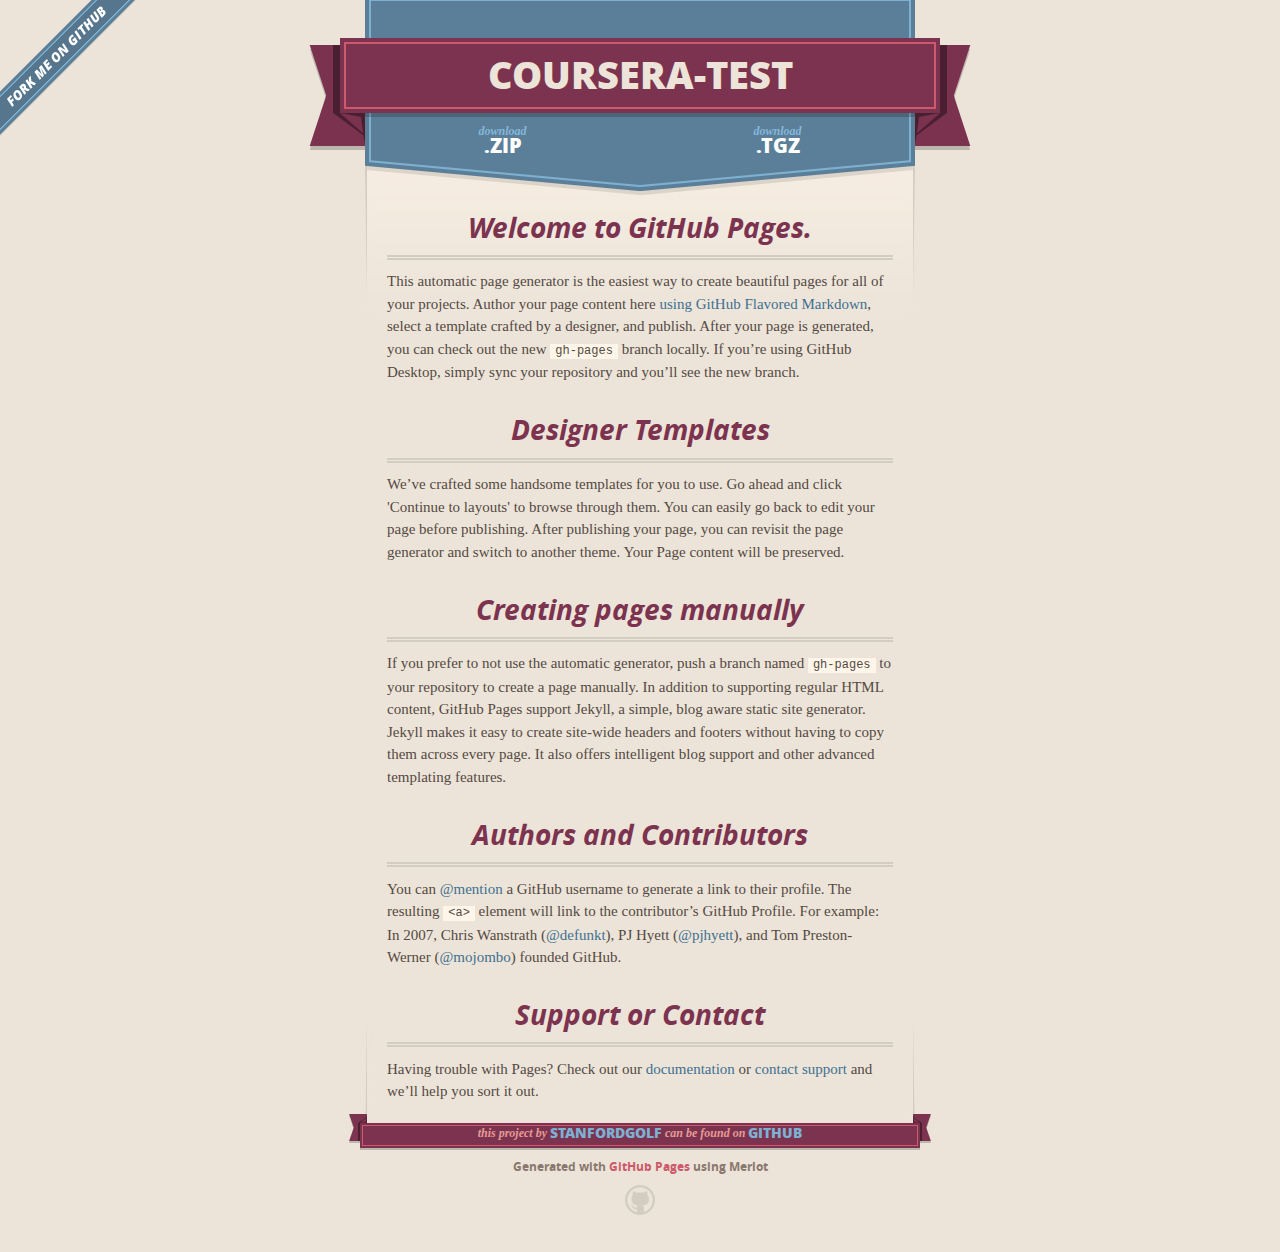
<file: index.html>
<!DOCTYPE html>
<html>
  <head>
    <meta charset='utf-8'>
    <meta http-equiv="X-UA-Compatible" content="chrome=1">
    <meta name="viewport" content="width=640">

    <link rel="stylesheet" href="stylesheets/core.css" media="screen">
    <link rel="stylesheet" href="stylesheets/mobile.css" media="handheld, only screen and (max-device-width:640px)">
    <link rel="stylesheet" href="stylesheets/github-light.css">

    <script type="text/javascript" src="javascripts/modernizr.js"></script>
    <script type="text/javascript" src="https://ajax.googleapis.com/ajax/libs/jquery/1.7.1/jquery.min.js"></script>
    <script type="text/javascript" src="javascripts/headsmart.min.js"></script>
    <script type="text/javascript">
      $(document).ready(function () {
        $('#main_content').headsmart()
      })
    </script>
    <title>Coursera-test by stanfordgolf</title>
  </head>

  <body>
    <a id="forkme_banner" href="https://github.com/stanfordgolf/coursera-test">View on GitHub</a>
    <div class="shell">

      <header>
        <span class="ribbon-outer">
          <span class="ribbon-inner">
            <h1>Coursera-test</h1>
            <h2></h2>
          </span>
          <span class="left-tail"></span>
          <span class="right-tail"></span>
        </span>
      </header>

      <section id="downloads">
        <span class="inner">
          <a href="https://github.com/stanfordgolf/coursera-test/zipball/master" class="zip"><em>download</em> .ZIP</a><a href="https://github.com/stanfordgolf/coursera-test/tarball/master" class="tgz"><em>download</em> .TGZ</a>
        </span>
      </section>


      <span class="banner-fix"></span>


      <section id="main_content">
        <h3>
<a id="welcome-to-github-pages" class="anchor" href="#welcome-to-github-pages" aria-hidden="true"><span aria-hidden="true" class="octicon octicon-link"></span></a>Welcome to GitHub Pages.</h3>

<p>This automatic page generator is the easiest way to create beautiful pages for all of your projects. Author your page content here <a href="https://guides.github.com/features/mastering-markdown/">using GitHub Flavored Markdown</a>, select a template crafted by a designer, and publish. After your page is generated, you can check out the new <code>gh-pages</code> branch locally. If you’re using GitHub Desktop, simply sync your repository and you’ll see the new branch.</p>

<h3>
<a id="designer-templates" class="anchor" href="#designer-templates" aria-hidden="true"><span aria-hidden="true" class="octicon octicon-link"></span></a>Designer Templates</h3>

<p>We’ve crafted some handsome templates for you to use. Go ahead and click 'Continue to layouts' to browse through them. You can easily go back to edit your page before publishing. After publishing your page, you can revisit the page generator and switch to another theme. Your Page content will be preserved.</p>

<h3>
<a id="creating-pages-manually" class="anchor" href="#creating-pages-manually" aria-hidden="true"><span aria-hidden="true" class="octicon octicon-link"></span></a>Creating pages manually</h3>

<p>If you prefer to not use the automatic generator, push a branch named <code>gh-pages</code> to your repository to create a page manually. In addition to supporting regular HTML content, GitHub Pages support Jekyll, a simple, blog aware static site generator. Jekyll makes it easy to create site-wide headers and footers without having to copy them across every page. It also offers intelligent blog support and other advanced templating features.</p>

<h3>
<a id="authors-and-contributors" class="anchor" href="#authors-and-contributors" aria-hidden="true"><span aria-hidden="true" class="octicon octicon-link"></span></a>Authors and Contributors</h3>

<p>You can <a href="https://help.github.com/articles/basic-writing-and-formatting-syntax/#mentioning-users-and-teams" class="user-mention">@mention</a> a GitHub username to generate a link to their profile. The resulting <code>&lt;a&gt;</code> element will link to the contributor’s GitHub Profile. For example: In 2007, Chris Wanstrath (<a href="https://github.com/defunkt" class="user-mention">@defunkt</a>), PJ Hyett (<a href="https://github.com/pjhyett" class="user-mention">@pjhyett</a>), and Tom Preston-Werner (<a href="https://github.com/mojombo" class="user-mention">@mojombo</a>) founded GitHub.</p>

<h3>
<a id="support-or-contact" class="anchor" href="#support-or-contact" aria-hidden="true"><span aria-hidden="true" class="octicon octicon-link"></span></a>Support or Contact</h3>

<p>Having trouble with Pages? Check out our <a href="https://help.github.com/pages">documentation</a> or <a href="https://github.com/contact">contact support</a> and we’ll help you sort it out.</p>
      </section>

      <footer>
        <span class="ribbon-outer">
          <span class="ribbon-inner">
            <p>this project by <a href="https://github.com/stanfordgolf">stanfordgolf</a> can be found on <a href="https://github.com/stanfordgolf/coursera-test">GitHub</a></p>
          </span>
          <span class="left-tail"></span>
          <span class="right-tail"></span>
        </span>
        <p>Generated with <a href="https://pages.github.com">GitHub Pages</a> using Merlot</p>
        <span class="octocat"></span>
      </footer>

    </div>

    
  </body>
</html>
</file>
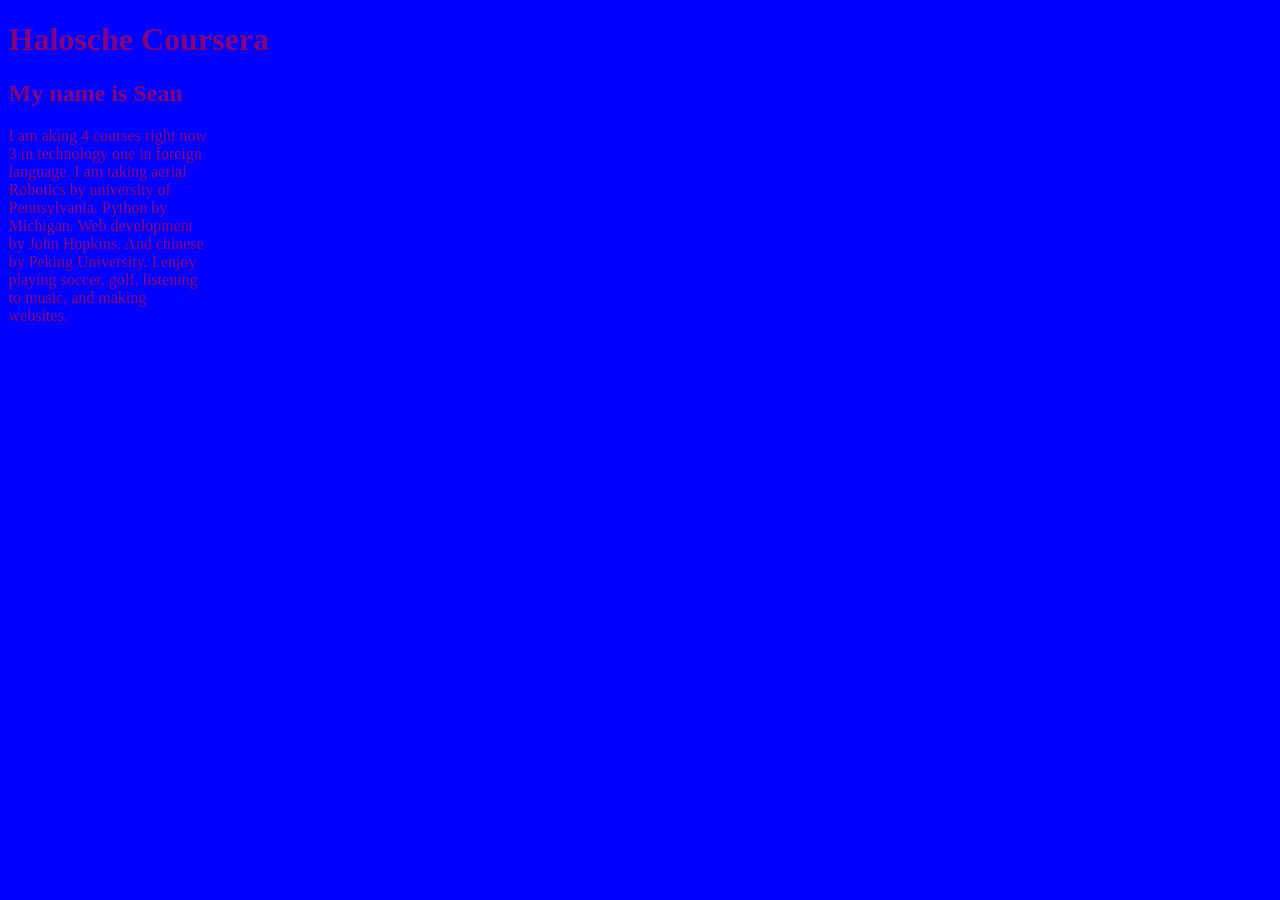
<file: site/index.html>
<!DOCTYPE html>
<html>
<head>
	<title>Halosche Coursera</title>
	<link type="text/css" rel="stylesheet" href="style.css" media="all" />
</head>
<body bgcolor="blue">


<font color="purple">
<h1>Halosche Coursera</h1>
<h2 id="Holiday">My name is Sean </h2>
<p class="me"> 
I am aking 4 courses right now 3 in technology one in foreign language. I am taking aerial Robotics by university of Pennsylvania. Python by Michigan. Web development by John Hopkins. And chinese by Peking University. I enjoy playing soccer, golf, listening to music, and making websites.</p>
</font>
</body>
</html>
</file>
<file: stylesheets/core.css>
@import url("screen.css");
@import url("non-screen.css") handheld;
@import url("non-screen.css") only screen and (max-device-width:640px);
</file>
<file: stylesheets/mobile.css>
/* Generated by Font Squirrel (http://www.fontsquirrel.com) on February 9, 2012 */


@font-face {
  font-family: 'Open Sans';
  src: url('../fonts/opensans-regular-webfont.eot');
  src: url('../fonts/opensans-regular-webfont.eot?#iefix') format('embedded-opentype'),
       url('../fonts/opensans-regular-webfont.woff') format('woff'),
       url('../fonts/opensans-regular-webfont.ttf') format('truetype'),
       url('../fonts/opensans-regular-webfont.svg#OpenSansRegular') format('svg');
  font-weight: normal;
  font-style: normal;
}

@font-face {
  font-family: 'Open Sans';
  src: url('../fonts/opensans-italic-webfont.eot');
  src: url('../fonts/opensans-italic-webfont.eot?#iefix') format('embedded-opentype'),
       url('../fonts/opensans-italic-webfont.woff') format('woff'),
       url('../fonts/opensans-italic-webfont.ttf') format('truetype'),
       url('../fonts/opensans-italic-webfont.svg#OpenSansItalic') format('svg');
  font-weight: normal;
  font-style: italic;
}

@font-face {
  font-family: 'Open Sans';
  src: url('../fonts/opensans-bold-webfont.eot');
  src: url('../fonts/opensans-bold-webfont.eot?#iefix') format('embedded-opentype'),
       url('../fonts/opensans-bold-webfont.woff') format('woff'),
       url('../fonts/opensans-bold-webfont.ttf') format('truetype'),
       url('../fonts/opensans-bold-webfont.svg#OpenSansBold') format('svg');
  font-weight: bold;
  font-style: normal;
}

@font-face {
  font-family: 'Open Sans';
  src: url('../fonts/opensans-bolditalic-webfont.eot');
  src: url('../fonts/opensans-bolditalic-webfont.eot?#iefix') format('embedded-opentype'),
       url('../fonts/opensans-bolditalic-webfont.woff') format('woff'),
       url('../fonts/opensans-bolditalic-webfont.ttf') format('truetype'),
       url('../fonts/opensans-bolditalic-webfont.svg#OpenSansBoldItalic') format('svg');
  font-weight: bold;
  font-style: italic;
}

@font-face {
  font-family: 'Open Sans';
  src: url('../fonts/opensans-extrabold-webfont.eot');
  src: url('../fonts/opensans-extrabold-webfont.eot?#iefix') format('embedded-opentype'),
       url('../fonts/opensans-extrabold-webfont.woff') format('woff'),
       url('../fonts/opensans-extrabold-webfont.ttf') format('truetype'),
       url('../fonts/opensans-extrabold-webfont.svg#OpenSansExtrabold') format('svg');
  font-weight: bolder;
  font-style: normal;
}


/* http://meyerweb.com/eric/tools/css/reset/ 
   v2.0 | 20110126
   License: none (public domain)
*/

html, body, div, span, applet, object, iframe,
h1, h2, h3, h4, h5, h6, p, blockquote, pre,
a, abbr, acronym, address, big, cite, code,
del, dfn, em, img, ins, kbd, q, s, samp,
small, strike, strong, sub, sup, tt, var,
b, u, i, center,
dl, dt, dd, ol, ul, li,
fieldset, form, label, legend,
table, caption, tbody, tfoot, thead, tr, th, td,
article, aside, canvas, details, embed, 
figure, figcaption, footer, header, hgroup, 
menu, nav, output, ruby, section, summary,
time, mark, audio, video {
  margin: 0;
  padding: 0;
  border: 0;
  font-size: 100%;
  font: inherit;
  vertical-align: baseline;
}
/* HTML5 display-role reset for older browsers */
article, aside, details, figcaption, figure, 
footer, header, hgroup, menu, nav, section {
  display: block;
}
body {
  line-height: 1;
}
ol, ul {
  list-style: none;
}
blockquote, q {
  quotes: none;
}
blockquote:before, blockquote:after,
q:before, q:after {
  content: '';
  content: none;
}
table {
  border-collapse: collapse;
  border-spacing: 0;
}

header, footer, section {
  display: block;
  position: relative;
}

/* STYLES */

div.shell {
  display: block;
  width: 640px;
  margin: 0 auto;
}

a#forkme_banner {
  display: none;
}

/* header */

header {
  position: relative;
  z-index: 2;
  margin: 0;
  max-width: 640px;
  top: 51px;
}

header span.ribbon-inner {
  position: relative;
  display: block;
  background-color: #cd596b;
  border: 8px solid #7c334f;
  padding: 6px;
  z-index: 1;
}

header span.left-tail, header span.right-tail {
  position: relative;
  display: block;
  width: 19px;
  height: 10px;
  background: transparent url(../images/ribbon-tail-sprite-2x.png) 0 0 no-repeat;
  position: absolute;
  bottom: -10px;
  z-index: 0;
}

header span.left-tail {
  background-position: 0 0;
  left: 0;
}

header span.right-tail {
  background-position: -19px 0;
  right: 0;
}

header h1 {
  background-color: #7c334f;
  font-size: 2em;
  font-weight: bolder;
  font-style: normal;
  text-transform: uppercase;
  color: #ece4d8;
  text-align: center;
  line-height:1;  
  padding: 14px 20px 0;
}

header h2 {
  background-color: #7c334f;
  font: bold italic .85em/1.5 Georgia, Times, “Times New Roman”, serif;
  color: #e69b95;
  padding-bottom: 14px;
  margin-top: -3px;
  text-align: center;
}

section#downloads {
  position: relative;
  display: block;
  height: 171px;
  width: 602px;
  padding-bottom: 150px;
  margin: 51px auto -250px;
  z-index: 1;
  background: transparent url(../images/shield.png) center 0 no-repeat;
}

section#downloads a {
  display: none;
}

span.banner-fix {
  background: transparent url(../images/shield-fallback.png) center top no-repeat;
  display: block;
  height: 31px;
  position: absolute;
  width: 640px;
  top: 20px;

}

section#main_content {
  z-index: 2;
  padding: 20px 40px 0;
  min-height:185px;
}

/* footer */

footer {
  background: none;
  padding-top: 104px;
  margin: -94px auto 40px;
  max-width:640px;
  text-align: center;
}

footer span.ribbon-outer {
  display: block;
  position: relative;
  border-bottom: 2px solid #bdb6ad;
}

footer span.ribbon-inner {
  position: relative;
  display: block;
  background-color: #cd596b;
  border: 8px solid #7c334f;
  padding: 6px;
  z-index: 1;
}

footer p {
  font-family: 'Open Sans', sans-serif;
  font-weight: bold;
  font-size: .6em;
  color: #8b786f;
}

footer a {
  color: #cd596b;
}

footer span.ribbon-inner p {
  background-color: #7c334f;
  margin: 0;
  color: #e69b95;
  font: bold italic 22px/1 Georgia, Times, “Times New Roman”, serif;
  height: auto;
  line-height: 1.1;
  padding: 20px 0px 10px;
}

footer span.ribbon-inner a {
  display: block;
  position: relative;
  bottom: 0;
  color: #7eb0d2;
  font-family: 'Open Sans', sans-serif;
  text-transform: uppercase;
  font-style: normal;
  font-weight: bolder;
  font-size: 38px;
  padding-bottom: 10px;
}

footer span.ribbon-inner a:hover {
  color: #7eb0d2;
}

footer span.left-tail, footer span.right-tail {
  position: relative;
  display: block;
  width: 23px;
  height: 126px;
  background: transparent url(../images/small-ribbon-tail-sprite-2x.png) 0 0 no-repeat;
  position: absolute;
  top: -126px;
  z-index: 0;
}

footer span.left-tail {
  background-position: 0 0;
  left: 0;
}

footer span.right-tail {
  background-position: -23px 0;
  right: 0;
}

footer span.octocat {
  background: transparent url(../images/octocat-2x.png) 0 0 no-repeat;
  display: block;
  width: 60px;
  height: 60px;
  margin: 20px auto 0;}

/* content */

body {
  background: #ece4d8;
  font: normal normal 30px/1.5 Georgia, Palatino,” Palatino Linotype”, Times, “Times New Roman”, serif;
  color: #544943;
  -webkit-font-smoothing: antialiased;
}

a, a:hover {
  color: #417090;
}

a {
  text-decoration: none;
}

a:hover {
  text-decoration: underline;
}

h1,h2,h3,h4,h5,h6 {
  font-family: 'Open Sans', sans-serif;
  font-weight: bold;
}

p {
  margin: .7em 0 0;
}

strong {
  font-weight: bold;
}

em {
  font-style: italic;
}

ol {
  margin: .7em 0;
  list-style-type: decimal;
  padding-left: 1.35em;
}

ul {
  margin: .7em 0;
  padding-left: 1.35em;
}

ul li {
  padding-left: 20px;
  background: transparent url(../images/chevron-2x.png) left 15px no-repeat;
}

blockquote {
  font-family: 'Open Sans', sans-serif;
  margin: 20px 0;
  color: #8b786f;
  padding-left: 1.35em;
  background: transparent url('../images/blockquote-gfx-2x.png') 0 8px no-repeat;
}

img {
  -webkit-box-shadow: 0px 4px 0px #bdb6ad;
  -moz-box-shadow: 0px 4px 0px #bdb6ad;
  box-shadow: 0px 4px 0px #bdb6ad;
  border: 4px solid #fff6e9;
  max-width: 556px;
}

hr {
  border: none;
  outline: none;
  height: 42px;
  background: transparent url('../images/hr-2x.jpg') center center repeat-x;
  margin: 0 0 20px;
}

code {
  background: #fff6e9;
  font: normal normal .9em/1.7 "Lucida Sans Typewriter", "Lucida Console", Monaco, "Bitstream Vera Sans Mono", monospace;
  padding: 0 5px 1px;
}

pre {
  margin: 10px 0 20px;
  padding: .7em;
  background: #fff6e9;
  border-bottom: 4px solid #bdb6ad;
  font: normal normal .9em/1.7 "Lucida Sans Typewriter", "Lucida Console", Monaco, "Bitstream Vera Sans Mono", monospace;
  overflow: auto;
}

table {
  background: #fff6e9;
  display: table;
  width: 100%;
  border-collapse: separate;
  border-bottom: 4px solid #bdb6ad;
  margin: 10px 0;
}

tr {
  display: table-row;
}

th {
  display: table-cell;
  padding: 2px 10px;
  border: solid #ece4d8;
  border-width: 0 4px 4px 0;
  color: #cd596b;
  font-family: 'Open Sans', sans-serif;
  font-weight: bold;
  font-size: .85em;
}

td {
  display: table-cell;
  padding: 0 .7em;
  border: solid #ece4d8;
  border-width: 0 4px 4px 0;
}

td:last-child, th:last-child {
  border-right: none;
}

tr:last-child td {
  border-bottom: none;
}

dl {
  margin: .7em 0 20px;
}

dt {
  font-family: 'Open Sans', sans-serif;
  font-weight: bold;
}

dd {
  padding-left: 1.35em;
}

dd p:first-child {
  margin-top: 0;
}

/* Content based headers */

#main_content > .header-level-1:first-child,
#main_content > .header-level-2:first-child,
#main_content > .header-level-3:first-child,
#main_content > .header-level-4:first-child,
#main_content > .header-level-5:first-child,
#main_content > .header-level-6:first-child {
  margin-top: 0;
}

.header-level-1 {
  font-size: 1.85em;
  border-bottom: .2em double #d3ccc1;
  color: #7c334f;
  text-align: center;
  font-style: italic;
  margin: 1.1em 0 .38em;
  line-height: 1.2;
  padding-bottom: 10px
}

.header-level-2 {
  font-size: 1.58em;
  color: #7c334f;
  margin: .95em 0 .5em;
  border-bottom: .1em solid #D3CCC1;
  line-height: 1.2;
  padding-bottom: 10px
}

.header-level-3 {
  margin: 20px 0 10px;
  font-size: 1.45em;
}

.header-level-4 {
  margin: .6em 0;
  font-size: 1.2em;
  color: #cd596b;
}

.header-level-5 {
  margin: .7em 0;
  font-size: 1em;
  color: #8b786f;
}

.header-level-6 {
  margin: .8em 0;
  font-size: .85em;
  font-style: italic;
}
</file>
<file: stylesheets/github-light.css>
/*
The MIT License (MIT)

Copyright (c) 2016 GitHub, Inc.

Permission is hereby granted, free of charge, to any person obtaining a copy
of this software and associated documentation files (the "Software"), to deal
in the Software without restriction, including without limitation the rights
to use, copy, modify, merge, publish, distribute, sublicense, and/or sell
copies of the Software, and to permit persons to whom the Software is
furnished to do so, subject to the following conditions:

The above copyright notice and this permission notice shall be included in all
copies or substantial portions of the Software.

THE SOFTWARE IS PROVIDED "AS IS", WITHOUT WARRANTY OF ANY KIND, EXPRESS OR
IMPLIED, INCLUDING BUT NOT LIMITED TO THE WARRANTIES OF MERCHANTABILITY,
FITNESS FOR A PARTICULAR PURPOSE AND NONINFRINGEMENT. IN NO EVENT SHALL THE
AUTHORS OR COPYRIGHT HOLDERS BE LIABLE FOR ANY CLAIM, DAMAGES OR OTHER
LIABILITY, WHETHER IN AN ACTION OF CONTRACT, TORT OR OTHERWISE, ARISING FROM,
OUT OF OR IN CONNECTION WITH THE SOFTWARE OR THE USE OR OTHER DEALINGS IN THE
SOFTWARE.

*/

.pl-c /* comment */ {
  color: #969896;
}

.pl-c1 /* constant, variable.other.constant, support, meta.property-name, support.constant, support.variable, meta.module-reference, markup.raw, meta.diff.header */,
.pl-s .pl-v /* string variable */ {
  color: #0086b3;
}

.pl-e /* entity */,
.pl-en /* entity.name */ {
  color: #795da3;
}

.pl-smi /* variable.parameter.function, storage.modifier.package, storage.modifier.import, storage.type.java, variable.other */,
.pl-s .pl-s1 /* string source */ {
  color: #333;
}

.pl-ent /* entity.name.tag */ {
  color: #63a35c;
}

.pl-k /* keyword, storage, storage.type */ {
  color: #a71d5d;
}

.pl-s /* string */,
.pl-pds /* punctuation.definition.string, string.regexp.character-class */,
.pl-s .pl-pse .pl-s1 /* string punctuation.section.embedded source */,
.pl-sr /* string.regexp */,
.pl-sr .pl-cce /* string.regexp constant.character.escape */,
.pl-sr .pl-sre /* string.regexp source.ruby.embedded */,
.pl-sr .pl-sra /* string.regexp string.regexp.arbitrary-repitition */ {
  color: #183691;
}

.pl-v /* variable */ {
  color: #ed6a43;
}

.pl-id /* invalid.deprecated */ {
  color: #b52a1d;
}

.pl-ii /* invalid.illegal */ {
  color: #f8f8f8;
  background-color: #b52a1d;
}

.pl-sr .pl-cce /* string.regexp constant.character.escape */ {
  font-weight: bold;
  color: #63a35c;
}

.pl-ml /* markup.list */ {
  color: #693a17;
}

.pl-mh /* markup.heading */,
.pl-mh .pl-en /* markup.heading entity.name */,
.pl-ms /* meta.separator */ {
  font-weight: bold;
  color: #1d3e81;
}

.pl-mq /* markup.quote */ {
  color: #008080;
}

.pl-mi /* markup.italic */ {
  font-style: italic;
  color: #333;
}

.pl-mb /* markup.bold */ {
  font-weight: bold;
  color: #333;
}

.pl-md /* markup.deleted, meta.diff.header.from-file */ {
  color: #bd2c00;
  background-color: #ffecec;
}

.pl-mi1 /* markup.inserted, meta.diff.header.to-file */ {
  color: #55a532;
  background-color: #eaffea;
}

.pl-mdr /* meta.diff.range */ {
  font-weight: bold;
  color: #795da3;
}

.pl-mo /* meta.output */ {
  color: #1d3e81;
}
</file>
<file: site/style.css>
p.me, #Holiday{
    background color:blue;
	width:200px;
	font color:maroon;
	font:Franklin Gothic;
	border-spacing: 10px;
	

	
}
</file>
